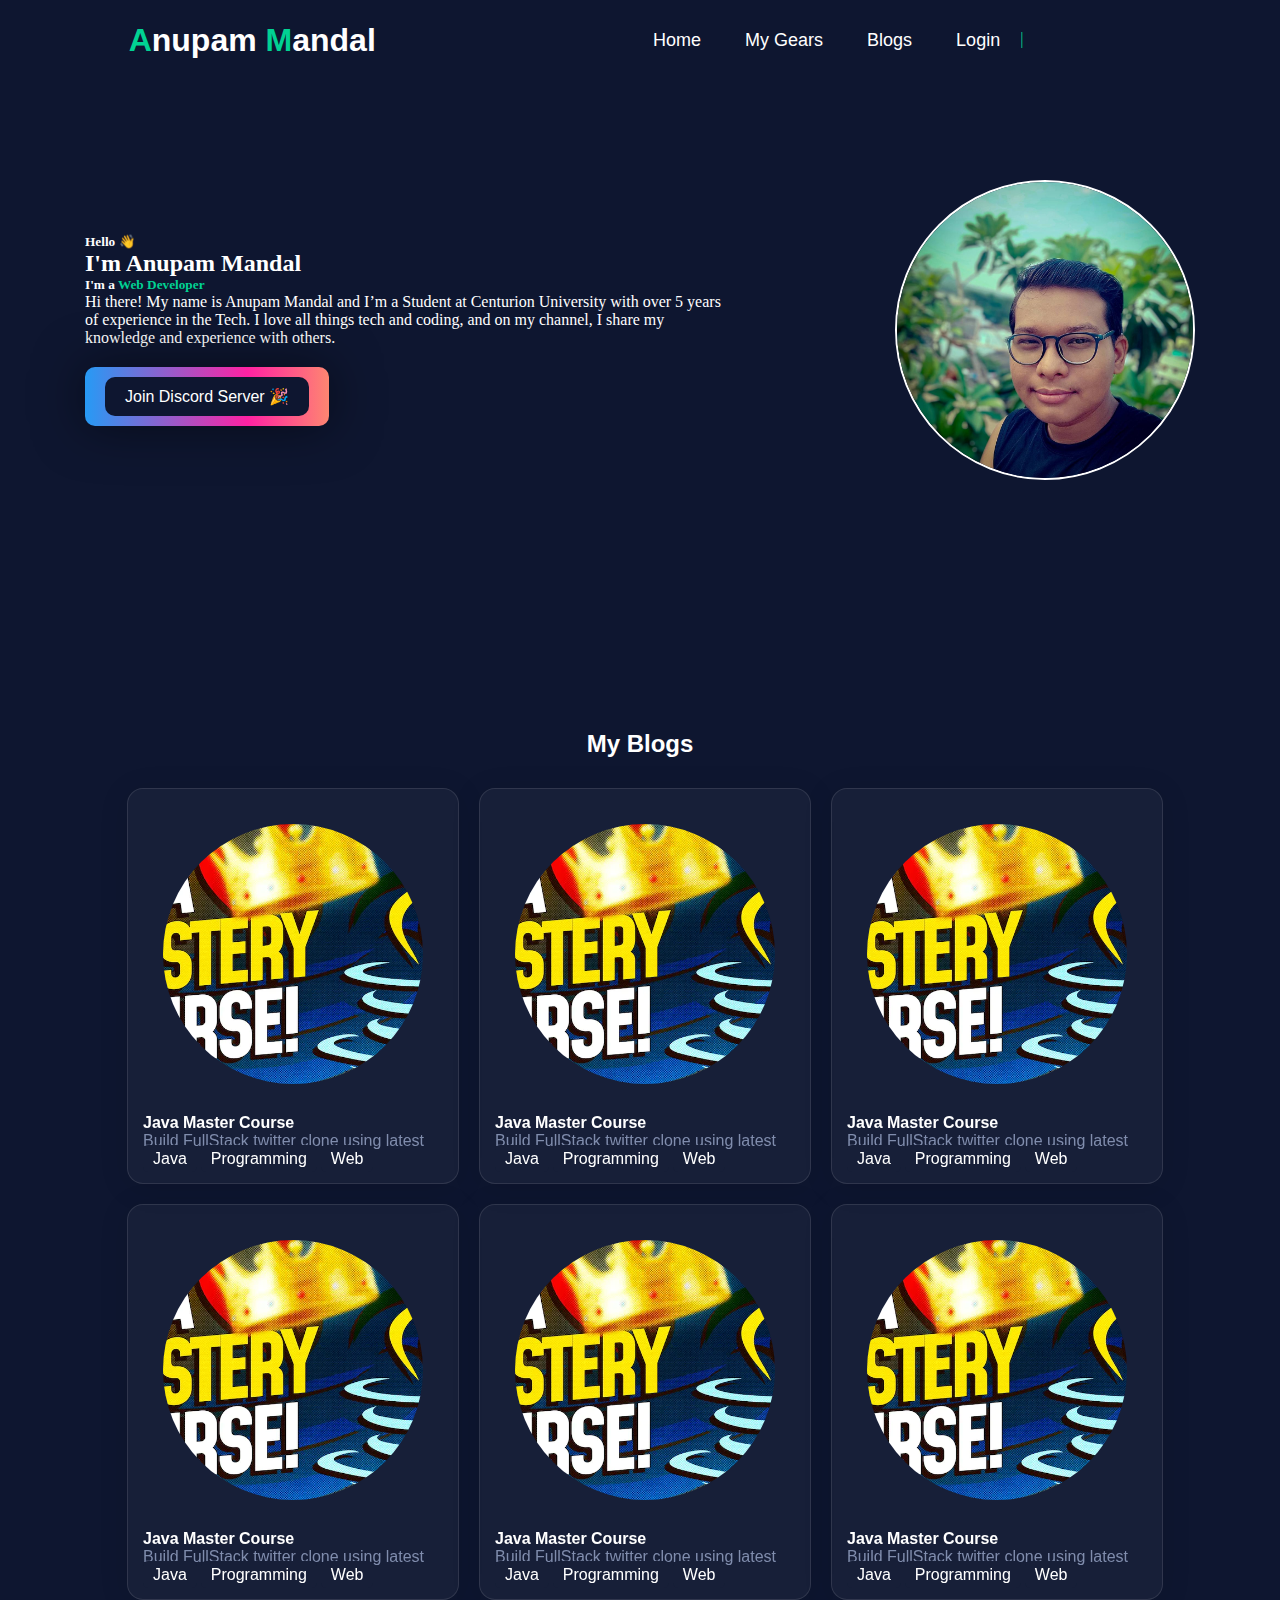
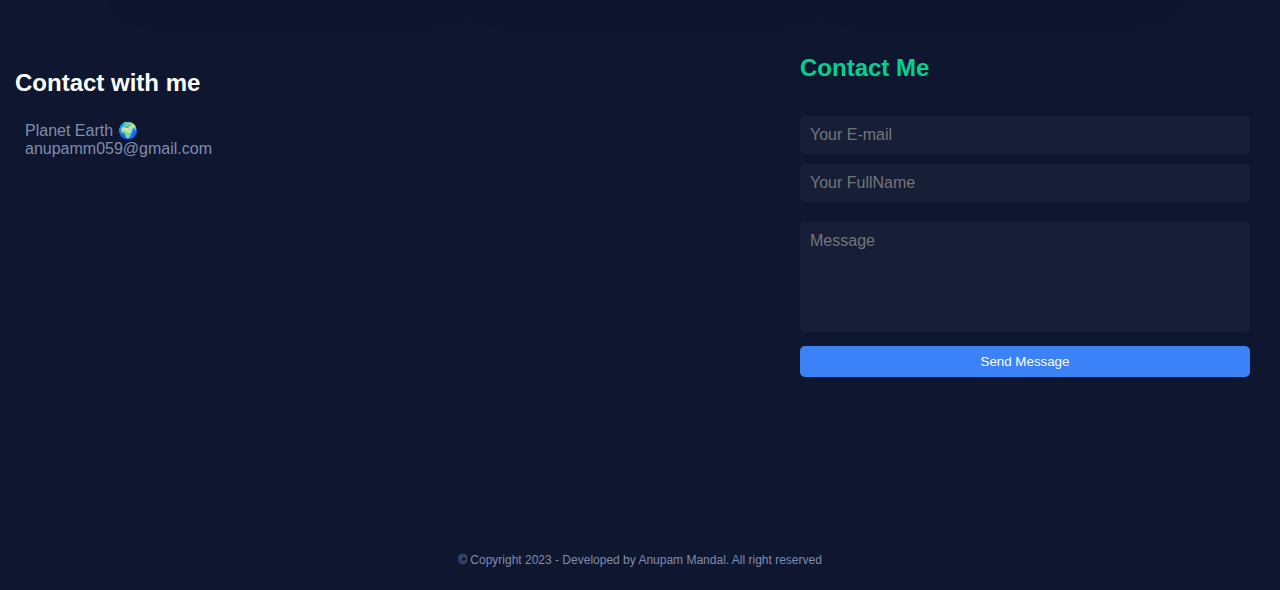
<file: index.html>
<!DOCTYPE html>
<html lang="en">

<head>
    <meta charset="UTF-8">
    <meta name="viewport" content="width=device-width, initial-scale=1.0">
    <title>Anupam Mandal - Dev and Blogs</title>
    <!-- bootstrap css file  -->
    <link href="https://cdn.jsdelivr.net/npm/bootstrap@5.3.0/dist/css/bootstrap.min.css" rel="stylesheet" integrity="sha384-9ndCyUaIbzAi2FUVXJi0CjmCapSmO7SnpJef0486qhLnuZ2cdeRhO02iuK6FUUVM" crossorigin="anonymous">
    <!-- linking external stylesheet -->
    <link rel="stylesheet" href="style.css">
    <!-- logo link  -->
    <link rel="shortcut icon" href="./assets/logo.png" type="image/x-icon">
    <!-- fontAwesome cdn sheet   -->
    <link rel="stylesheet" href="https://cdnjs.cloudflare.com/ajax/libs/font-awesome/6.4.0/css/all.min.css" integrity="sha512-iecdLmaskl7CVkqkXNQ/ZH/XLlvWZOJyj7Yy7tcenmpD1ypASozpmT/E0iPtmFIB46ZmdtAc9eNBvH0H/ZpiBw==" crossorigin="anonymous" referrerpolicy="no-referrer"
    />
</head>

<body>
    <div class="header">
        <div class="header-bar">
            <h1><span>A</span>nupam <span>M</span>andal</h1>
        </div>
        <div class="nav-links">
            <div class="nav-linkbar">
                <ul>
                    <li><a href="#">Home</a></li>
                    <li><a href="#">My Gears</a></li>
                    <li><a href="#">Blogs</a></li>
                    <li><a href="#">Login</a></li>
                </ul>
            </div>
            <span id="seperation-bar">|</span>
            <div class="social-links">
                <ul>
                    <li><i class="fa-brands fa-github" id="github"></i></li>
                    <li><i class="fa-brands fa-linkedin" id="linkedin"></i></li>
                    <li><i class="fa-brands fa-instagram" id="instagram"></i></li>
                </ul>
            </div>

        </div>
    </div>
    <section class="hero-container">
        <div class="hero-main">
            <div class="hero-text">
                <div class="text-heading">
                    <h5>Hello 👋</h5>
                    <h2>I'm Anupam Mandal</h2>
                    <h5>I'm a <span>Web Developer</span></h5>
                    <p>Hi there! My name is Anupam Mandal and I’m a Student at Centurion University with over 5 years of experience in the Tech. I love all things tech and coding, and on my channel, I share my knowledge and experience with others.</p>
                </div>
                <div class="col-btn">
                    <a href="https://discord.gg/5PdRThpT"><span>Join Discord Server 🎉</span></a>
                </div>
            </div>
            <div class="hero-img">
                <img src="assets/sonu.jpg" alt="Anupam Mandal">
            </div>
        </div>
    </section>

    <!-- blogs section starts from here  -->
    <section class="blog-section">
        <div class="blog-heading">
            <h2>My Blogs</h2>
        </div>
        <div class="blog_parent">
            <div class="blog-child">
                <div class="blog-img">
                    <img src="./assets/java-master.png" alt="java">

                </div>
                <h3>Java Master Course</h3>
                <p>Build FullStack twitter clone using latest</p>
                <div class="blog-tag-wrapper">
                    <span id="blog-tag">Java</span>
                    <span id="blog-tag">Programming</span>
                    <span id="blog-tag">Web</span>
                </div>
            </div>

            <div class="blog-child">
                <div class="blog-img">
                    <img src="./assets/java-master.png" alt="java">

                </div>
                <h3>Java Master Course</h3>
                <p>Build FullStack twitter clone using latest</p>
                <div class="blog-tag-wrapper">
                    <span id="blog-tag">Java</span>
                    <span id="blog-tag">Programming</span>
                    <span id="blog-tag">Web</span>
                </div>
            </div>
            <div class="blog-child">
                <div class="blog-img">
                    <img src="./assets/java-master.png" alt="java">
                </div>
                <h3>Java Master Course</h3>
                <p>Build FullStack twitter clone using latest</p>
                <div class="blog-tag-wrapper">
                    <span id="blog-tag">Java</span>
                    <span id="blog-tag">Programming</span>
                    <span id="blog-tag">Web</span>
                </div>
            </div>
            <div class="blog-child">
                <div class="blog-img">
                    <img src="./assets/java-master.png" alt="java">

                </div>
                <h3>Java Master Course</h3>
                <p>Build FullStack twitter clone using latest</p>
                <div class="blog-tag-wrapper">
                    <span id="blog-tag">Java</span>
                    <span id="blog-tag">Programming</span>
                    <span id="blog-tag">Web</span>
                </div>
            </div>
            <div class="blog-child">
                <div class="blog-img">
                    <img src="./assets/java-master.png" alt="java">

                </div>
                <h3>Java Master Course</h3>
                <p>Build FullStack twitter clone using latest</p>
                <div class="blog-tag-wrapper">
                    <span id="blog-tag">Java</span>
                    <span id="blog-tag">Programming</span>
                    <span id="blog-tag">Web</span>
                </div>
            </div>
            <div class="blog-child">
                <div class="blog-img">
                    <img src="./assets/java-master.png" alt="java">

                </div>
                <h3>Java Master Course</h3>
                <p>Build FullStack twitter clone using latest</p>
                <div class="blog-tag-wrapper">
                    <span id="blog-tag">Java</span>
                    <span id="blog-tag">Programming</span>
                    <span id="blog-tag">Web</span>
                </div>
            </div>

        </div>

    </section>
    <!-- contact section starts from here  -->

    <section class="contact-info justify-content-between">
        <div class="left-section">
            <h3>Contact with me</h3>
            <ul class="contact-info-links">
                <li><i class="fa-solid fa-location-dot"></i>Planet Earth 🌍</li>
                <li><i class="fa-solid fa-envelope"></i>
                    <a href="#">anupamm059@gmail.com</a>
                </li>
            </ul>
            <div class="social-links">
                <ul>
                    <li><i class="fa-brands fa-github"></i></li>
                    <li><i class="fa-brands fa-twitter"></i></li>
                    <li><i class="fa-brands fa-linkedin"></i></li>
                </ul>
            </div>

        </div>
        <div class="right-section">
            <div class="right-head">
                <h5>Contact Me</h5>
            </div>
            <form action="/contact" method="post">
                <input type="text" placeholder="Your E-mail">
                <input type="text" placeholder="Your FullName">
                <textarea name="message" cols="20" rows="5" placeholder="Message" style="resize:none"></textarea>
                </textarea>
                <button>Send Message</button>
            </form>

        </div>
    </section>
    <footer>
        <p>© Copyright 2023 - Developed by Anupam Mandal. All right reserved</p>
    </footer>

    <script src="./index.js"></script>
</body>

</html>
</file>
<file: style.css>
* {
    padding: 0;
    margin: 0;
    box-sizing: border-box;
}

:root {
    --primary-color: #0E1630;
    --secondary-color: #01D293;
    --font: "Quicksand", sans-serif;
}


/* custom mouse  */

body {
    cursor: url('./assets/rocket.png'), auto;
}

.header {
    background-color: var(--primary-color);
    height: 80px;
    width: 100%;
    display: flex;
    justify-content: space-around;
    align-items: center;
    /* position: fixed; */
}

.header .header-bar h1 {
    font-family: var(--font);
    font-size: 32px;
    color: #fff;
}

span {
    color: var(--secondary-color);
}

.nav-links {
    display: flex;
    justify-content: space-around;
    /* align-items: center; */
}

.header .nav-links ul li a {
    color: #fff;
    text-decoration: none;
    font-family: var(--font);
    font-size: 18px;
}

.header .nav-links ul li a:hover {
    color: var(--secondary-color);
}

.nav-linkbar ul li {
    display: inline-block;
    margin: 0px 20px;
}

.social-links ul li {
    display: inline-block;
    margin: 0px 20px;
}

.social-links ul li i {
    color: #fff;
    cursor: pointer;
    font-size: 20px;
}

.social-links ul li i:hover {
    color: #01D293;
    scale: 1.5;
}


/* responsive check-box  */


/* hero section  */

.hero-container {
    width: 100%;
    min-height: 650px;
    background-color: #0E1630;
    color: #fff;
}

.hero-main {
    display: flex;
    justify-content: space-around;
    align-items: center;
}

.hero-main .hero-text {
    width: 50%;
    margin-top: 100px;
}

.hero-img {
    border: 2px solid #fff;
    width: 300px;
    height: 300px;
    margin-top: 100px;
    border-radius: 50%;
}

.hero-img img {
    width: 100%;
    height: 100%;
    object-fit: cover;
    border-radius: 50%;
}

.hero-main .col-btn {
    margin-top: 20px;
    display: block;
    /* //pending btn  */
}

.hero-main .col-btn>a {
    display: inline-block;
    padding: 10px 20px;
    position: relative;
    text-align: center;
    text-decoration: none;
    box-shadow: 0 0 50px rgba(0, 0, 0, 0.5);
    background: linear-gradient(90deg, #269af5, #ff22a3, #fce93f, #269af5);
    background-size: 200%;
    animation: animate-gradient 5s linear infinite;
    border-radius: 10px;
}

.col-btn a>span {
    display: block;
    padding: 10px 20px;
    background: var(--primary-color);
    color: #fff;
    font-family: var(--font);
    border-radius: 10px;
}

.col-btn a::before {
    content: "";
    position: absolute;
    top: -4px;
    bottom: -4px;
    left: -4px;
    right: -4px;
    background: linear-gradient(90deg, #269af5, #ff22a3, #fce93f, #269af5);
    background-size: 200%;
    z-index: -1;
    filter: blur(25px);
    -webkit-filter: blur(25px);
}

.col-btn>a:hover {
    animation: animate-gradient 5s linear infinite;
    -webkit-animation: animate-gradient 5s linear infinite;
}

@keyframes animate-gradient {
    0% {
        background-position: 0%;
    }
    100% {
        background-position: 400%;
    }
}


/* blog section starts from here  */

.blog-section {
    width: 100%;
    min-height: 500px;
    background-color: var(--primary-color);
}

.blog-heading h2 {
    align-items: center;
    color: #fff;
    font-family: var(--font);
    display: flex;
    justify-content: center;
    position: relative;
}

.blog-heading h2::after {
    position: absolute;
    width: 100%;
    height: 2px;
    background-color: var(--secondary-color);
    bottom: 0;
}

.blog_parent {
    width: 300p;
    min-height: 300px;
    padding: 20px;
    margin-left: 10px;
    flex-flow: wrap;
    display: flex;
    flex-direction: row;
    justify-content: center;
}

.blog-child {
    background: rgba(255, 255, 255, 0.04);
    border-radius: 16px;
    box-shadow: 0 4px 30px rgba(0, 0, 0, 0.1);
    backdrop-filter: blur(8.6px);
    -webkit-backdrop-filter: blur(8.6px);
    border: 1px solid rgba(255, 255, 255, 0.11);
    padding: 15px;
    margin: 10px;
}

.blog-child:hover {
    transform: translateY(-10px);
    -webkit-transform: translateY(-10px);
    -moz-transform: translateY(-10px);
    -ms-transform: translateY(-10px);
    -o-transform: translateY(-10px);
}

.blog-child .blog-img {
    width: 300px;
    height: 300px;
    border-radius: 50%;
    padding: 20px;
    margin-bottom: 10px;
}

.blog-child .blog-img img {
    width: 100%;
    height: 100%;
    object-fit: cover;
    border-radius: 50%;
}

.blog-child p {
    color: #808DAD;
    font-size: 16px;
    font-family: var(--font);
}

.blog-child h3 {
    color: #fff;
    font-size: 16px;
    font-family: var(--font);
}

.blog-tag-wrapper #blog-tag {
    color: #fff !important;
    padding: 5px 10px;
    border-radius: 5px;
    background-color: #171f38;
    font-family: var(--font);
}


/* contact info section  */

.contact-info {
    width: 100%;
    height: 500px;
    /*changable */
    display: flex;
    justify-content: space-between;
    background-color: var(--primary-color);
}

.left-section {
    width: 50%;
    height: 100%;
    padding: 15px;
}

.left-section h3 {
    color: #fff;
    margin: 24px 0px;
    font-size: 24px;
    font-family: var(--font);
}

.left-section ul li {
    color: #808DAD;
    font-size: 16px;
    font-family: var(--font);
    list-style: none;
}

.left-section ul li>i {
    color: var(--secondary-color);
    margin-right: 10px;
}

.left-section ul li a {
    text-decoration: none;
    color: #808DAD;
    font-size: 16px;
    font-family: var(--font);
}

.right-section {
    display: flex;
    flex-direction: column;
    margin-right: 30px;
    width: 450px;
}

.right-section form>input,
button {
    display: block;
}

.right-section form>input,
textarea {
    width: 100%;
    margin: 10px 0px;
    border: none;
    outline: none;
    font-size: 16px;
    font-family: var(--font);
    background-color: #171f38;
    padding: 10px;
    border-radius: 5px;
    color: #808DAD;
}

.right-section form>button {
    width: 100%;
    background-color: #3b82f6;
    color: #fff;
    padding: 8px 24px;
    font-family: var(--font);
    border-radius: 5px;
    border: #3b82f6;
}

.right-head h5 {
    color: var(--secondary-color);
    font-size: 24px;
    font-family: var(--font);
    margin: 24px 0px;
}


/* scrollbar section  */

::-webkit-scrollbar {
    width: 10px;
}

::-webkit-scrollbar-track {
    background: var(--primary-color);
}

::-webkit-scrollbar-thumb {
    background: #01D293;
}

::-webkit-scrollbar-thumb:hover {
    background: var(--secondary-color);
}

footer {
    background-color: var(--primary-color);
    width: 100%;
    height: 60px;
    display: flex;
    justify-content: center;
    align-items: center;
}

footer p {
    color: #808DAD;
    font-size: 12px;
    font-family: var(--font);
}


/* media querry section  */

@media screen and (max-width:1020px) {
    .hero-main {
        display: flex;
        flex-direction: column-reverse;
        padding-bottom: 20px;
    }
    .social-links {
        display: none;
    }
    .text-heading,
    .col-btn {
        text-align: center;
    }
}

@media screen and (max-width:768px) {
    .hero-main {
        display: flex;
        flex-direction: column-reverse;
        padding-bottom: 20px;
    }
    .nav-linkbar ul {
        display: none;
    }
    .text-heading,
    .col-btn {
        text-align: center;
    }
    .social-links {
        display: none;
    }
    .contact-info {
        flex-direction: column;
        align-items: center;
        height: 100vh;
        justify-content: center;
    }
    .right-section {
        padding-bottom: 20px;
    }
}
</file>
